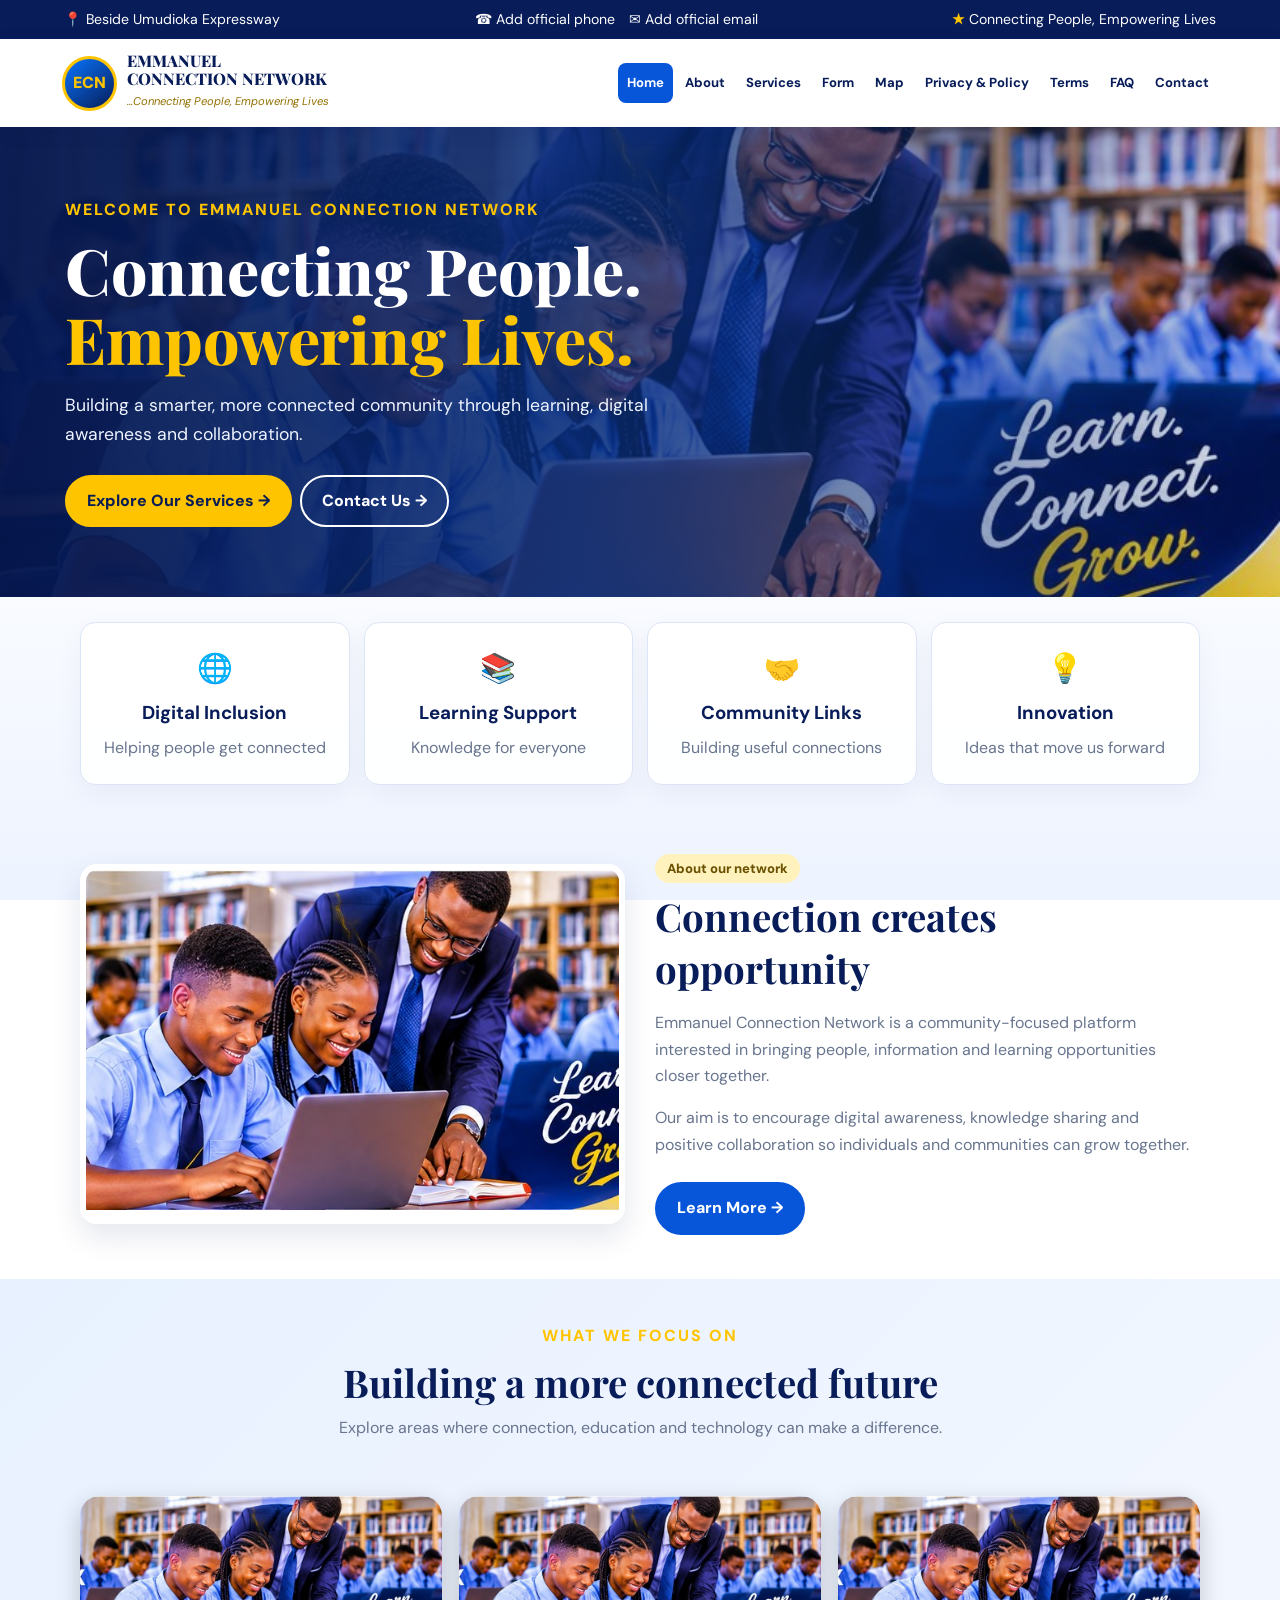
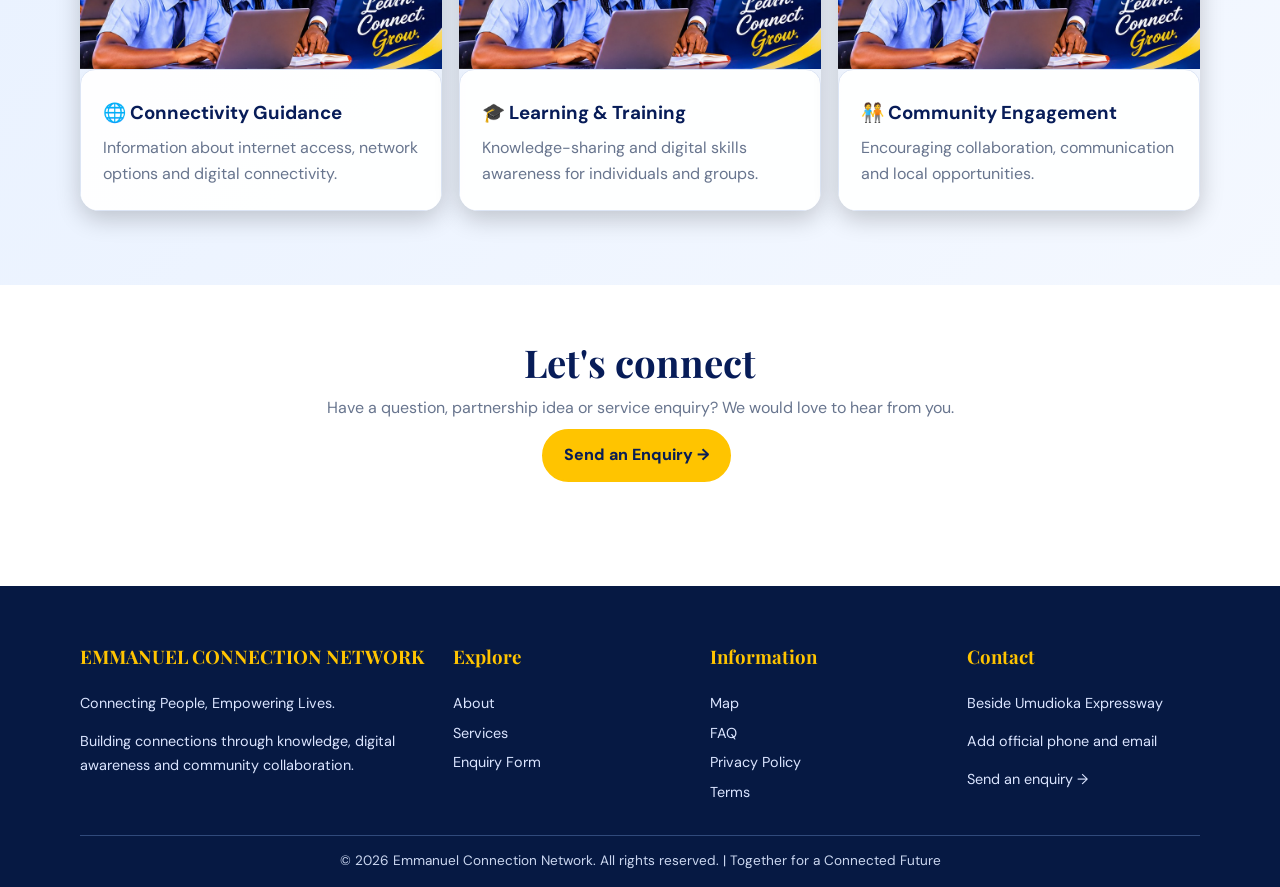
<file: index.html>
<!doctype html><html lang="en"><head><meta charset="utf-8"><meta name="viewport" content="width=device-width,initial-scale=1"><meta name="description" content="Emmanuel Connection Network — Connecting People, Empowering Lives."><title>Home | Emmanuel Connection Network</title><link rel="stylesheet" href="css/style.css"></head>
<!-- ECN PRELOADER -->
<div id="ecnPreloader" class="ecn-preloader" role="status" aria-live="polite">
    <div class="ecn-loader-inner">

        <div class="ecn-loader-logo">ECN</div>

        <div class="ecn-loader-title">
            EMMANUEL CONNECTION NETWORK
        </div>

        <div class="ecn-loader-tagline">
            Connecting People, Empowering Lives.
        </div>

        <div class="ecn-loader-bar">
            <span></span>
        </div>

        <div class="ecn-loader-caption">
            Loading your connection...
        </div>

    </div>
</div>
<body

data-page="index.html"><div id="header"></div><main><section class="hero"><div class="hero-in"><div class="eyebrow">Welcome to Emmanuel Connection Network</div><h1>Connecting People.<br><em>Empowering Lives.</em></h1><p>Building a smarter, more connected community through learning, digital awareness and collaboration.</p><a class="btn" href="services.html">Explore Our Services →</a><a class="btn outline" href="contact.html">Contact Us →</a></div></section><div class="wrap features"><div class="feature"><div class="ico">🌐</div><h3>Digital Inclusion</h3><p>Helping people get connected</p></div><div class="feature"><div class="ico">📚</div><h3>Learning Support</h3><p>Knowledge for everyone</p></div><div class="feature"><div class="ico">🤝</div><h3>Community Links</h3><p>Building useful connections</p></div><div class="feature"><div class="ico">💡</div><h3>Innovation</h3><p>Ideas that move us forward</p></div></div><section class="section"><div class="wrap two"><div class="photo"><img src="assets/learning-and-connectivity.jpg" alt="Learners studying together with a mentor and digital tools"></div><div class="copy"><span class="tag">About our network</span><h2>Connection creates opportunity</h2><p>Emmanuel Connection Network is a community-focused platform interested in bringing people, information and learning opportunities closer together.</p><p>Our aim is to encourage digital awareness, knowledge sharing and positive collaboration so individuals and communities can grow together.</p><a class="btn blue" href="about.html">Learn More →</a></div></div></section><section class="section tint"><div class="wrap"><div class="heading"><div class="eyebrow">What we focus on</div><h2>Building a more connected future</h2><p>Explore areas where connection, education and technology can make a difference.</p></div><div class="cards"><div class="focus-banner">
    <img src="assets/learning-and-connectivity.jpg"
         alt="Emmanuel Connection Network promoting connectivity, learning and community"><div class="card"><h3>🌐 Connectivity Guidance</h3><p>Information about internet access, network options and digital connectivity.</p></div></div><div class="focus-banner">
    <img src="assets/learning-and-connectivity.jpg"
         alt="Emmanuel Connection Network promoting connectivity, learning and community"><div class="card"><h3>🎓 Learning & Training</h3><p>Knowledge-sharing and digital skills awareness for individuals and groups.</p></div></div>
         <div class="focus-banner">
    <img src="assets/learning-and-connectivity.jpg"
         alt="Emmanuel Connection Network promoting connectivity, learning and community">
<div class="card"><h3>🧑‍🤝‍🧑 Community Engagement</h3><p>Encouraging collaboration, communication and local opportunities.</p></div></div></div></section><section class="section"><div class="wrap heading"><h2>Let's connect</h2><p>Have a question, partnership idea or service enquiry? We would love to hear from you.</p><a class="btn" href="form.html">Send an Enquiry →</a></div></section></main><div id="footer"></div><script src="js/main.js"></script></body></html>
</file>
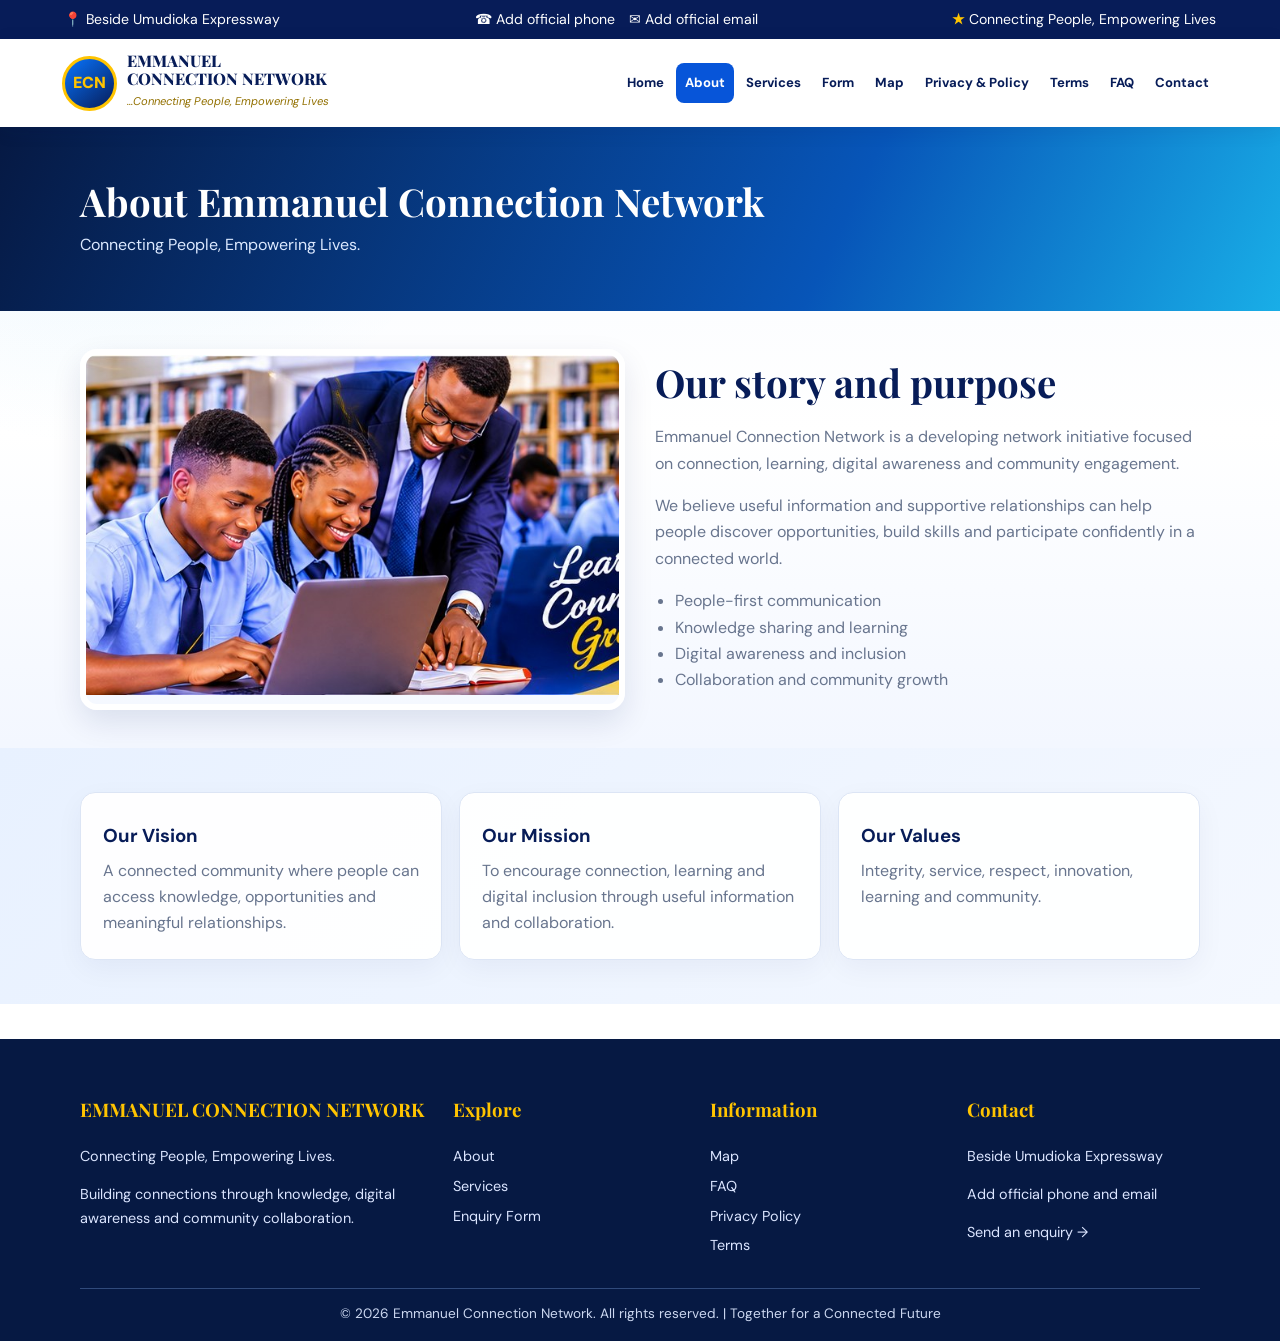
<file: about.html>
<!doctype html><html lang="en"><head><meta charset="utf-8"><meta name="viewport" content="width=device-width,initial-scale=1"><meta name="description" content="Emmanuel Connection Network — Connecting People, Empowering Lives."><title>About | Emmanuel Connection Network</title><link rel="stylesheet" href="css/style.css"></head><body data-page="about.html"><div id="header"></div><main><div class="pagehead"><div class="wrap"><h1>About Emmanuel Connection Network</h1><p>Connecting People, Empowering Lives.</p></div></div><section class="content"><div class="wrap two"><div class="photo"><img src="assets/learning-and-connectivity.jpg" alt="People learning together using digital tools"></div><div class="copy"><h2>Our story and purpose</h2><p>Emmanuel Connection Network is a developing network initiative focused on connection, learning, digital awareness and community engagement.</p><p>We believe useful information and supportive relationships can help people discover opportunities, build skills and participate confidently in a connected world.</p><ul class="checks"><li>People-first communication</li><li>Knowledge sharing and learning</li><li>Digital awareness and inclusion</li><li>Collaboration and community growth</li></ul></div></div></section><section class="section tint"><div class="wrap cards"><div class="card"><h3>Our Vision</h3><p>A connected community where people can access knowledge, opportunities and meaningful relationships.</p></div><div class="card"><h3>Our Mission</h3><p>To encourage connection, learning and digital inclusion through useful information and collaboration.</p></div><div class="card"><h3>Our Values</h3><p>Integrity, service, respect, innovation, learning and community.</p></div></div></section></main><div id="footer"></div><script src="js/main.js"></script></body></html>
</file>
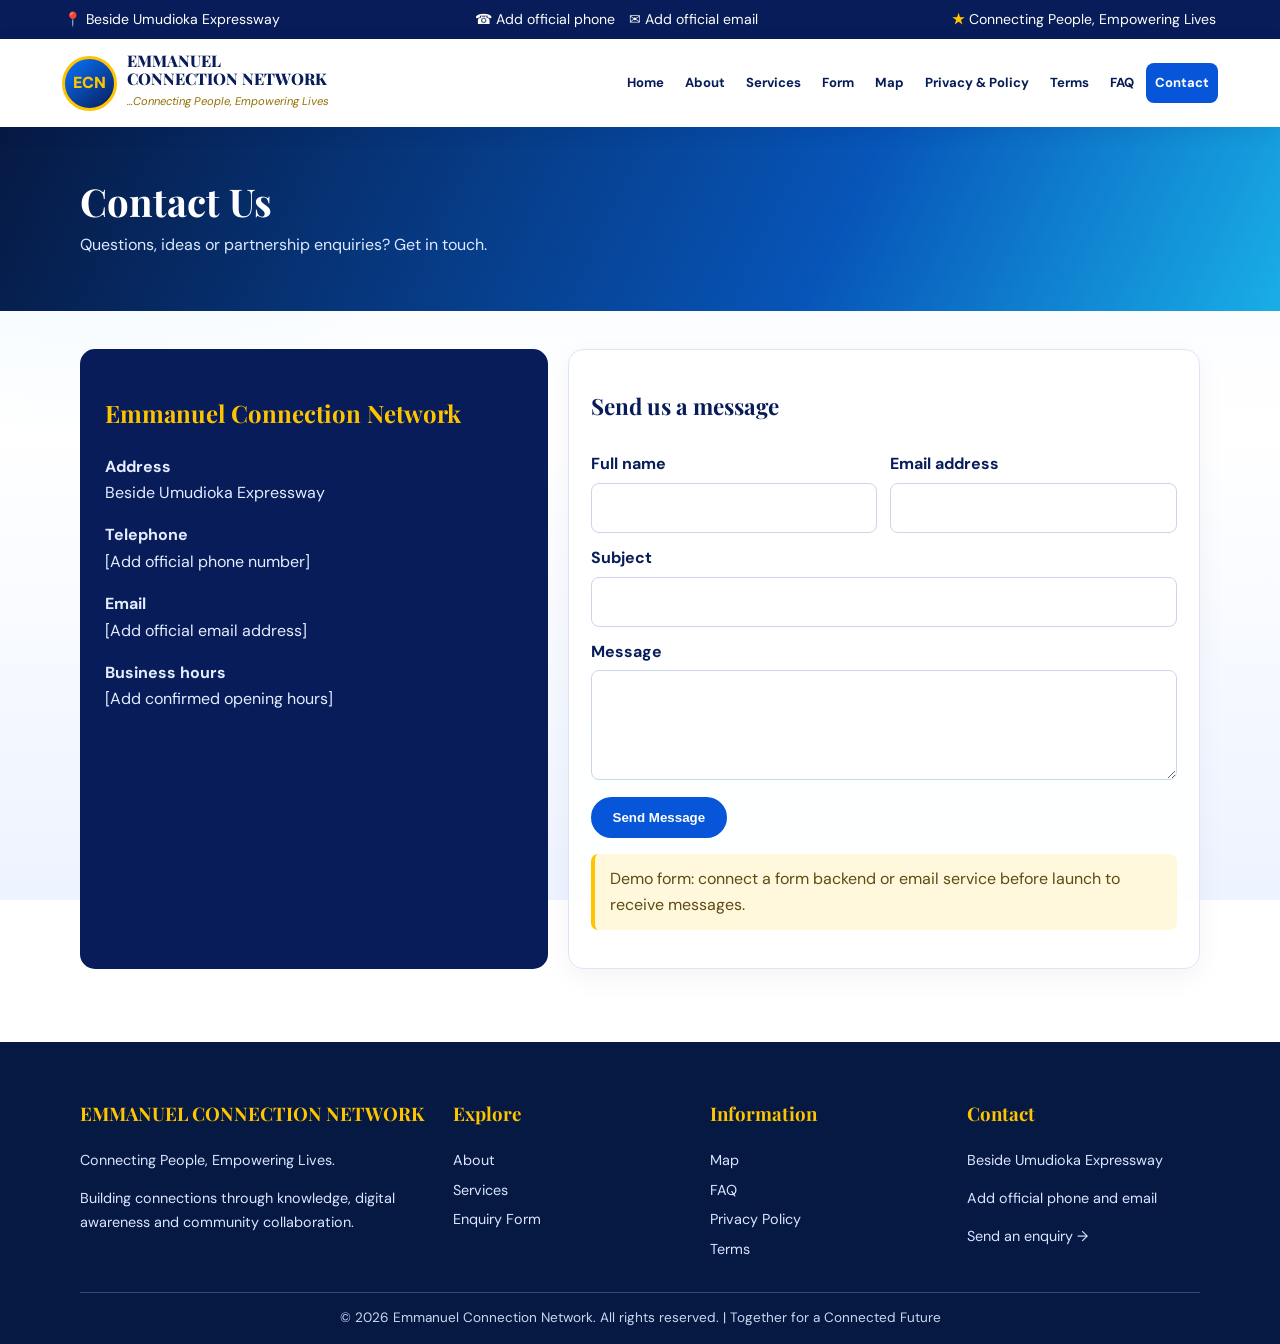
<file: contact.html>
<!doctype html><html lang="en"><head><meta charset="utf-8"><meta name="viewport" content="width=device-width,initial-scale=1"><meta name="description" content="Emmanuel Connection Network — Connecting People, Empowering Lives."><title>Contact | Emmanuel Connection Network</title><link rel="stylesheet" href="css/style.css"></head><body data-page="contact.html"><div id="header"></div><main><div class="pagehead"><div class="wrap"><h1>Contact Us</h1><p>Questions, ideas or partnership enquiries? Get in touch.</p></div></div><section class="content"><div class="wrap contactgrid"><div class="dark"><h2>Emmanuel Connection Network</h2><p><b>Address</b><br>Beside Umudioka Expressway</p><p><b>Telephone</b><br>[Add official phone number]</p><p><b>Email</b><br>[Add official email address]</p><p><b>Business hours</b><br>[Add confirmed opening hours]</p></div><form class="panel demoform"><h2>Send us a message</h2><div class="formrow"><div><label>Full name</label><input name="name" required></div><div><label>Email address</label><input name="email" type="email" required></div></div><label>Subject</label><input name="subject" required><label>Message</label><textarea name="message" required></textarea><button class="btn blue">Send Message</button><p class="feedback" aria-live="polite"></p><p class="notice">Demo form: connect a form backend or email service before launch to receive messages.</p></form></div></section></main><div id="footer"></div><script src="js/main.js"></script></body></html>
</file>
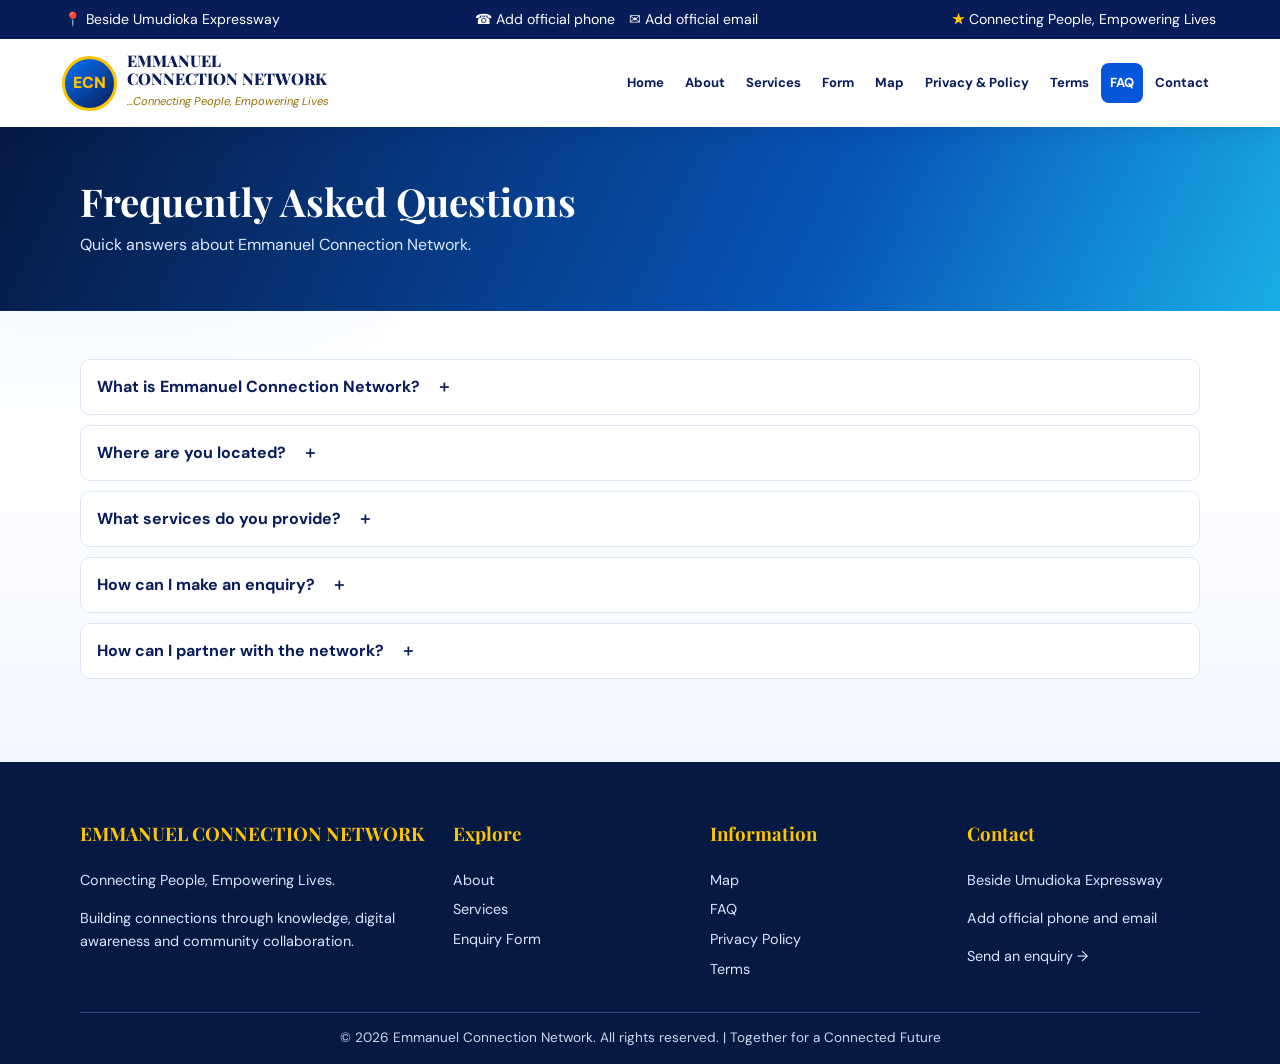
<file: faq.html>
<!doctype html><html lang="en"><head><meta charset="utf-8"><meta name="viewport" content="width=device-width,initial-scale=1"><meta name="description" content="Emmanuel Connection Network — Connecting People, Empowering Lives."><title>FAQ | Emmanuel Connection Network</title><link rel="stylesheet" href="css/style.css"></head><body data-page="faq.html"><div id="header"></div><main><div class="pagehead"><div class="wrap"><h1>Frequently Asked Questions</h1><p>Quick answers about Emmanuel Connection Network.</p></div></div><section class="content"><div class="wrap"><div class="faq"><button class="question">What is Emmanuel Connection Network?　＋</button><div class="answer">It is a network initiative focused on connection, learning, digital awareness and community engagement.</div></div><div class="faq"><button class="question">Where are you located?　＋</button><div class="answer">The address supplied is beside Umudioka Expressway. Confirm the exact town and directions before visiting.</div></div><div class="faq"><button class="question">What services do you provide?　＋</button><div class="answer">The website describes connectivity information, digital learning awareness, community networking and information sharing. Confirm actual service availability with the network.</div></div><div class="faq"><button class="question">How can I make an enquiry?　＋</button><div class="answer">Use the Enquiry Form or Contact page. The demo forms need a secure backend to deliver submissions.</div></div><div class="faq"><button class="question">How can I partner with the network?　＋</button><div class="answer">Send a message through the Contact page and describe your organisation or proposed collaboration.</div></div></div></section></main><div id="footer"></div><script src="js/main.js"></script></body></html>
</file>
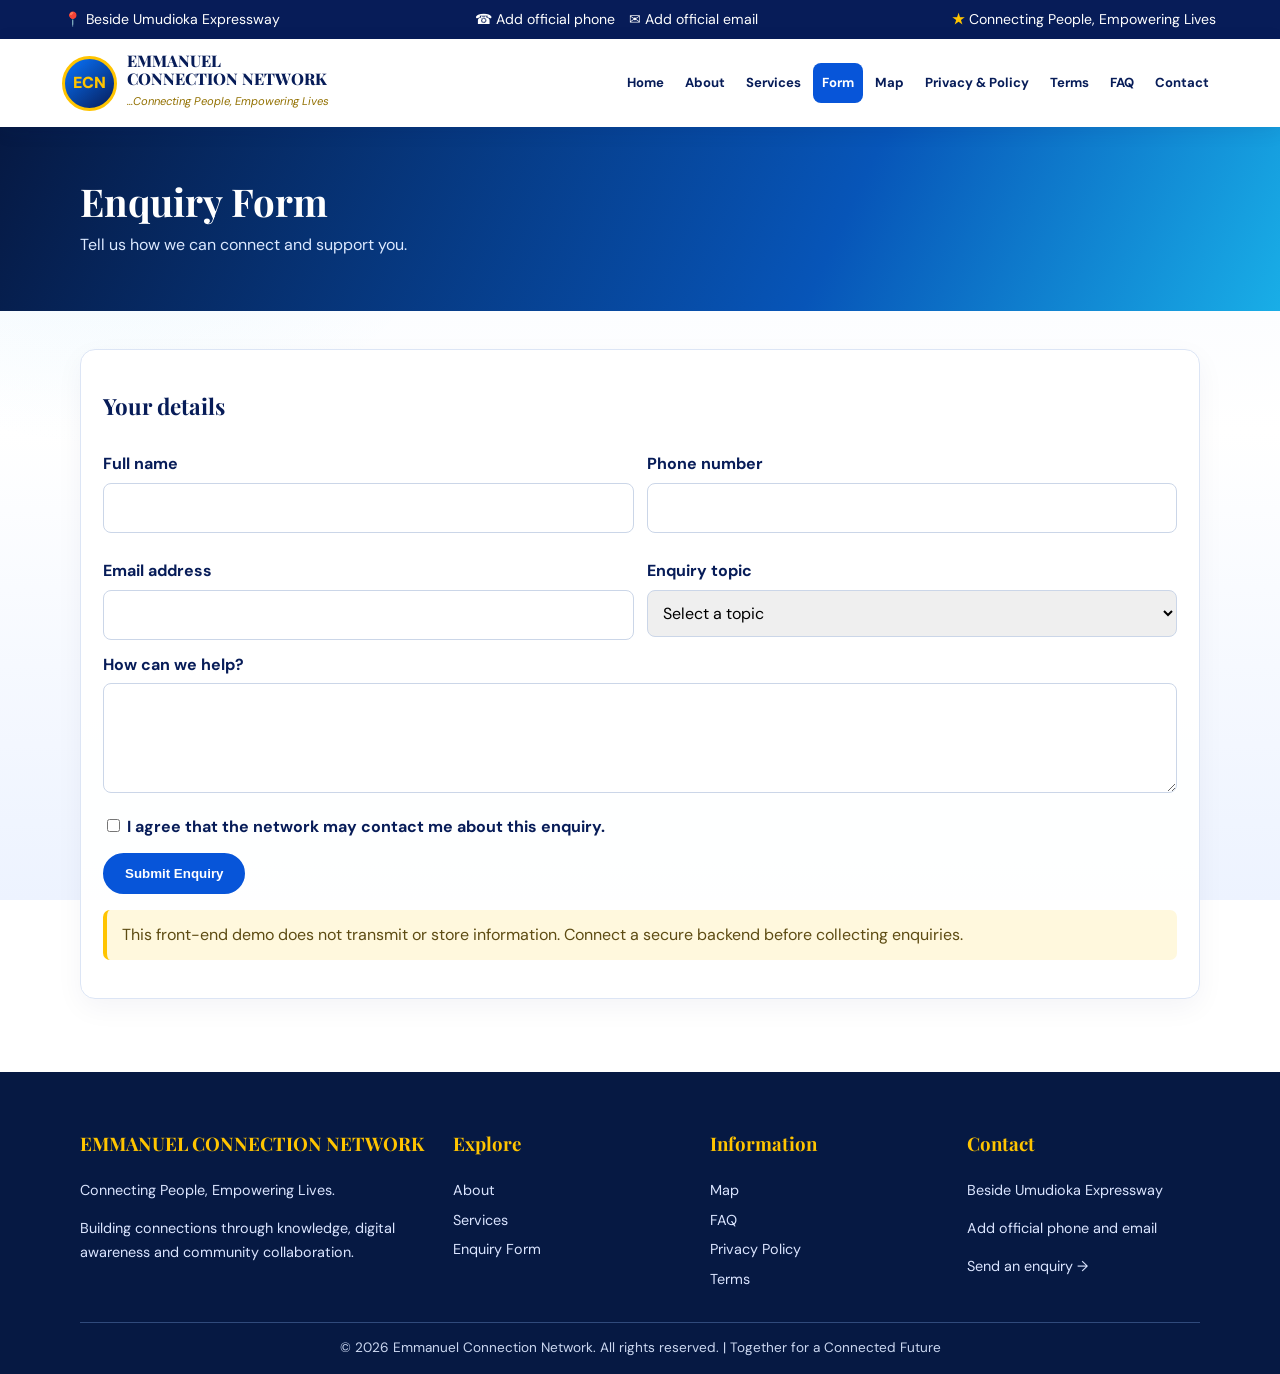
<file: form.html>
<!doctype html><html lang="en"><head><meta charset="utf-8"><meta name="viewport" content="width=device-width,initial-scale=1"><meta name="description" content="Emmanuel Connection Network — Connecting People, Empowering Lives."><title>Enquiry Form | Emmanuel Connection Network</title><link rel="stylesheet" href="css/style.css"></head><body data-page="form.html"><div id="header"></div><main><div class="pagehead"><div class="wrap"><h1>Enquiry Form</h1><p>Tell us how we can connect and support you.</p></div></div><section class="content"><div class="wrap"><form class="panel demoform"><h2>Your details</h2><div class="formrow"><div><label>Full name</label><input name="name" required></div><div><label>Phone number</label><input name="phone" type="tel" required></div><div><label>Email address</label><input name="email" type="email" required></div><div><label>Enquiry topic</label><select name="topic" required><option value="">Select a topic</option><option>Connectivity information</option><option>Digital skills and learning</option><option>Community partnership</option><option>General enquiry</option></select></div></div><label>How can we help?</label><textarea name="details" required></textarea><label><input type="checkbox" required style="width:auto"> I agree that the network may contact me about this enquiry.</label><button class="btn blue">Submit Enquiry</button><p class="feedback" aria-live="polite"></p><p class="notice">This front-end demo does not transmit or store information. Connect a secure backend before collecting enquiries.</p></form></div></section></main><div id="footer"></div><script src="js/main.js"></script></body></html>
</file>
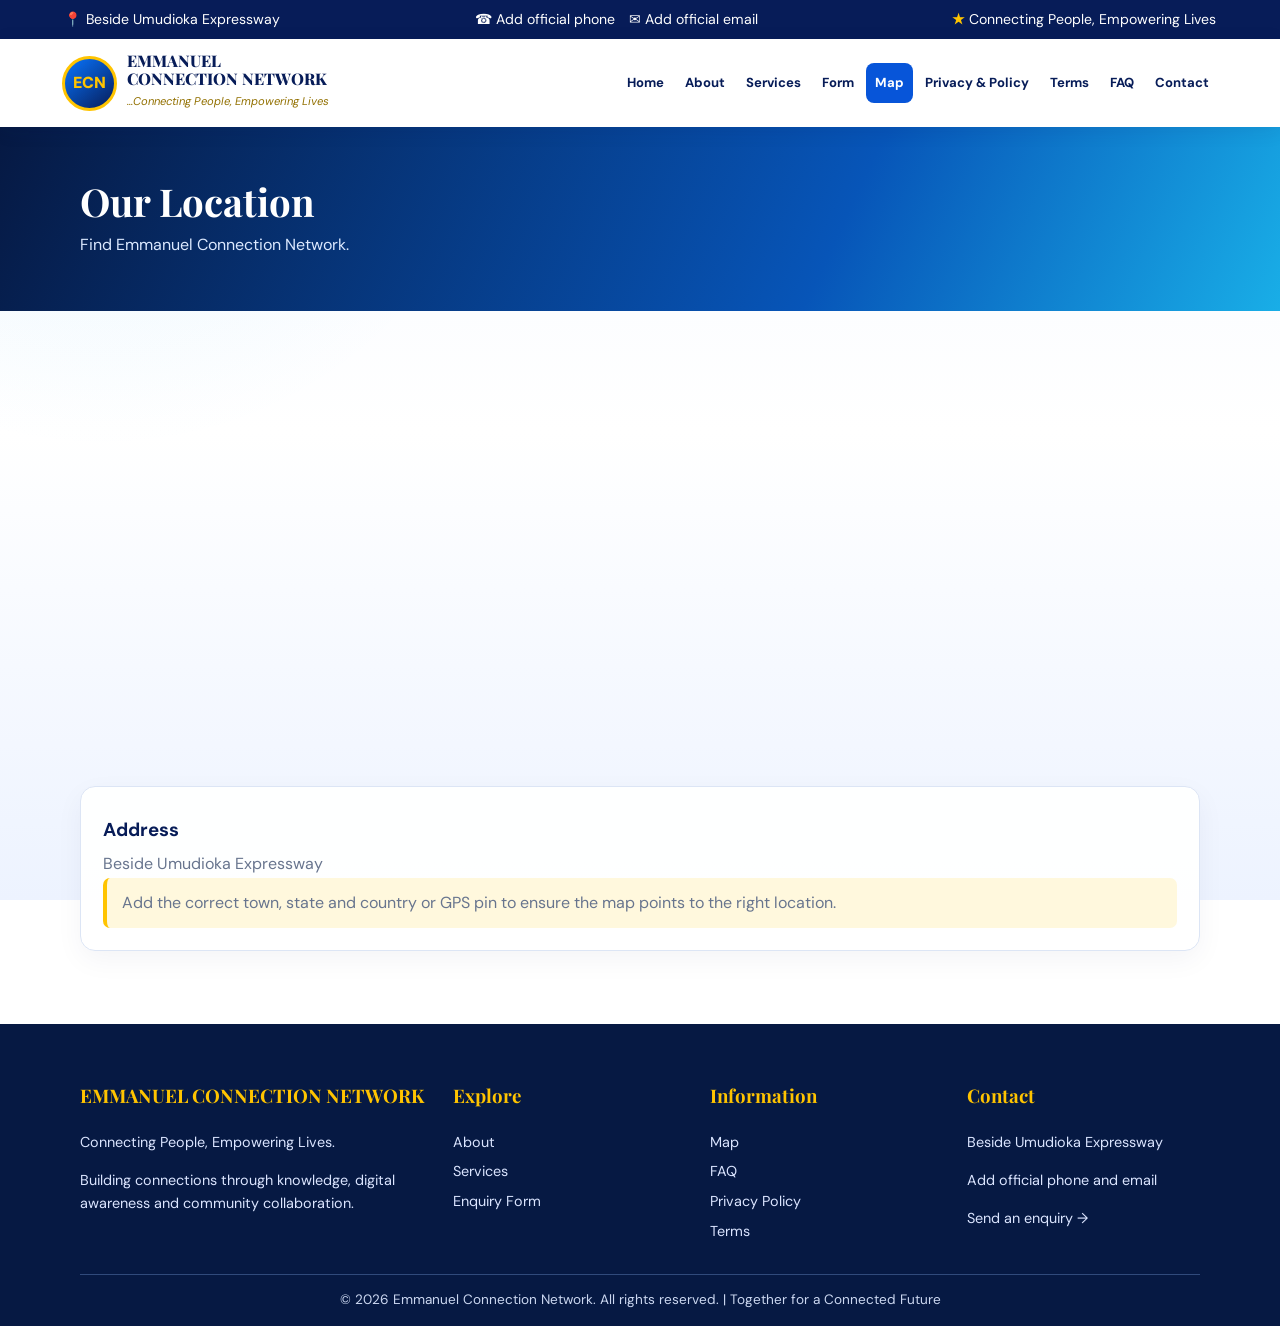
<file: map.html>
<!doctype html><html lang="en"><head><meta charset="utf-8"><meta name="viewport" content="width=device-width,initial-scale=1"><meta name="description" content="Emmanuel Connection Network — Connecting People, Empowering Lives."><title>Map | Emmanuel Connection Network</title><link rel="stylesheet" href="css/style.css"></head><body data-page="map.html"><div id="header"></div><main><div class="pagehead"><div class="wrap"><h1>Our Location</h1><p>Find Emmanuel Connection Network.</p></div></div><section class="content"><div class="wrap"><iframe class="map" title="Map search for Umudioka Expressway" loading="lazy" src="https://www.google.com/maps?q=Umudioka%20Expressway%2C%20Nigeria&output=embed"></iframe><div class="card" style="margin-top:18px"><h3>Address</h3><p>Beside Umudioka Expressway</p><p class="notice">Add the correct town, state and country or GPS pin to ensure the map points to the right location.</p></div></div></section></main><div id="footer"></div><script src="js/main.js"></script></body></html>
</file>
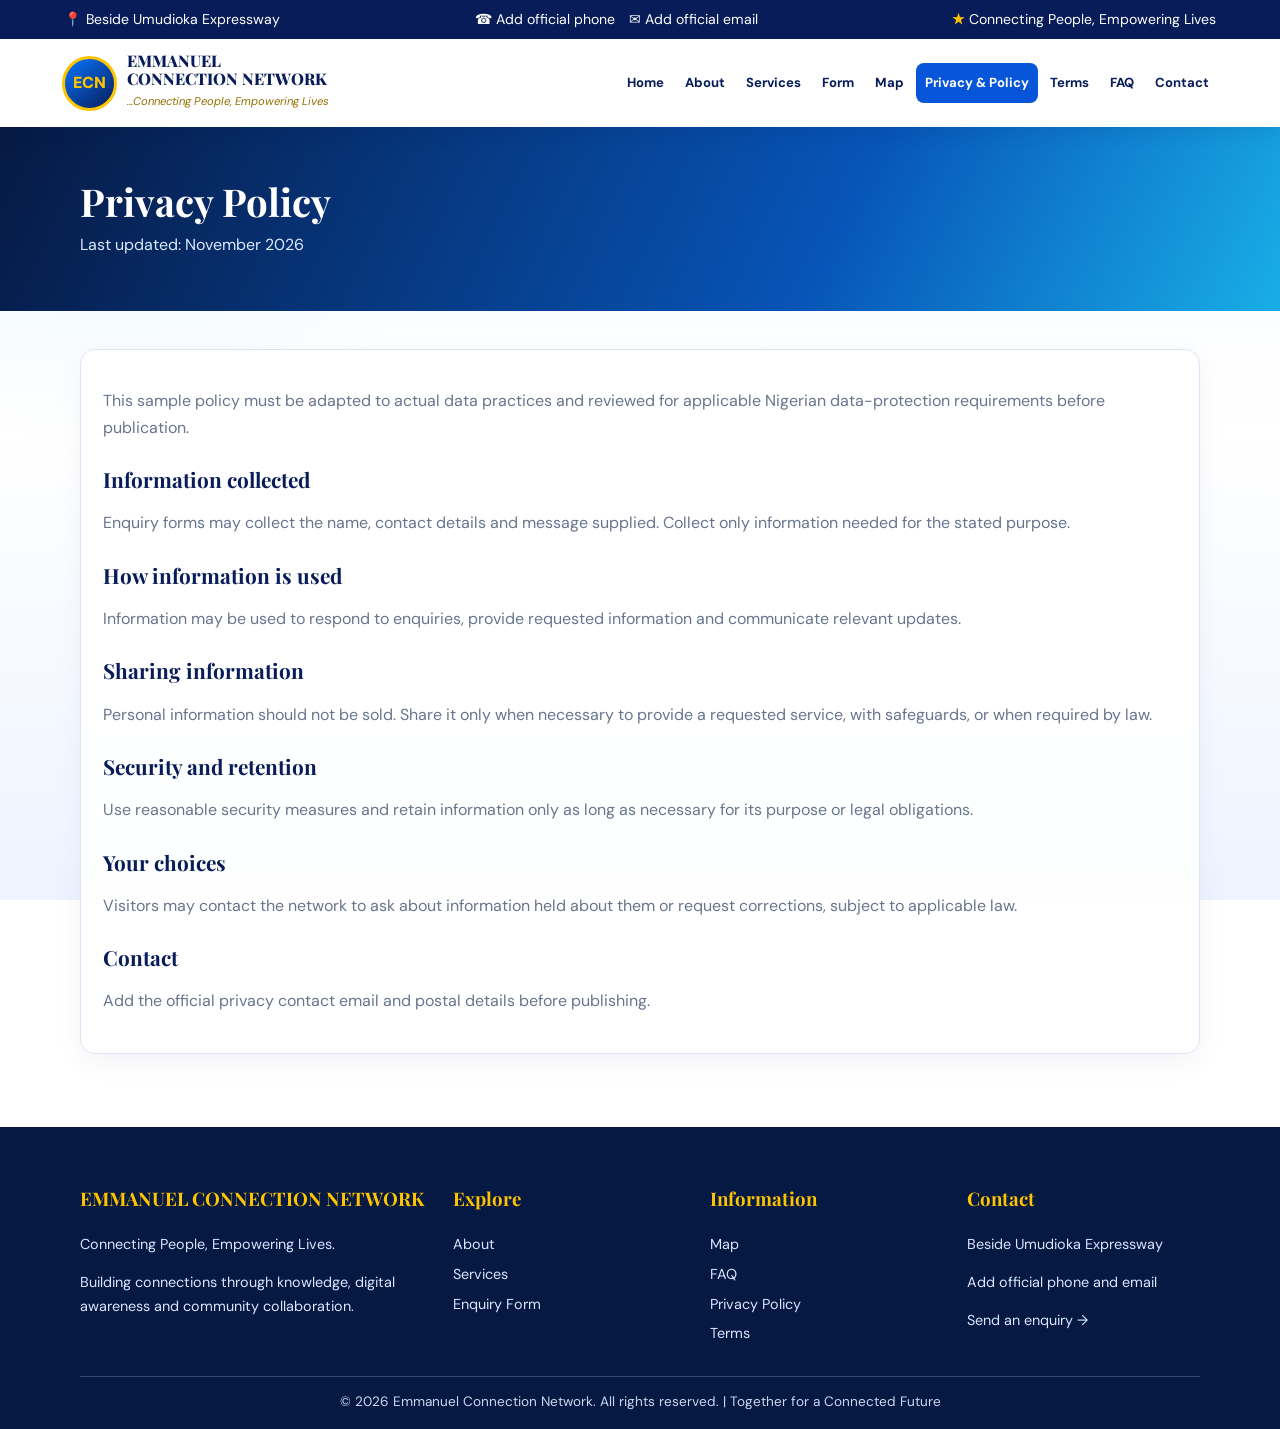
<file: privacy.html>
<!doctype html><html lang="en"><head><meta charset="utf-8"><meta name="viewport" content="width=device-width,initial-scale=1"><meta name="description" content="Emmanuel Connection Network — Connecting People, Empowering Lives."><title>Privacy & Policy | Emmanuel Connection Network</title><link rel="stylesheet" href="css/style.css"></head><body data-page="privacy.html"><div id="header"></div><main><div class="pagehead"><div class="wrap"><h1>Privacy Policy</h1><p>Last updated: November 2026</p></div></div><section class="content"><div class="wrap panel legal"><p>This sample policy must be adapted to actual data practices and reviewed for applicable Nigerian data-protection requirements before publication.</p><h2>Information collected</h2><p>Enquiry forms may collect the name, contact details and message supplied. Collect only information needed for the stated purpose.</p><h2>How information is used</h2><p>Information may be used to respond to enquiries, provide requested information and communicate relevant updates.</p><h2>Sharing information</h2><p>Personal information should not be sold. Share it only when necessary to provide a requested service, with safeguards, or when required by law.</p><h2>Security and retention</h2><p>Use reasonable security measures and retain information only as long as necessary for its purpose or legal obligations.</p><h2>Your choices</h2><p>Visitors may contact the network to ask about information held about them or request corrections, subject to applicable law.</p><h2>Contact</h2><p>Add the official privacy contact email and postal details before publishing.</p></div></section></main><div id="footer"></div><script src="js/main.js"></script></body></html>
</file>
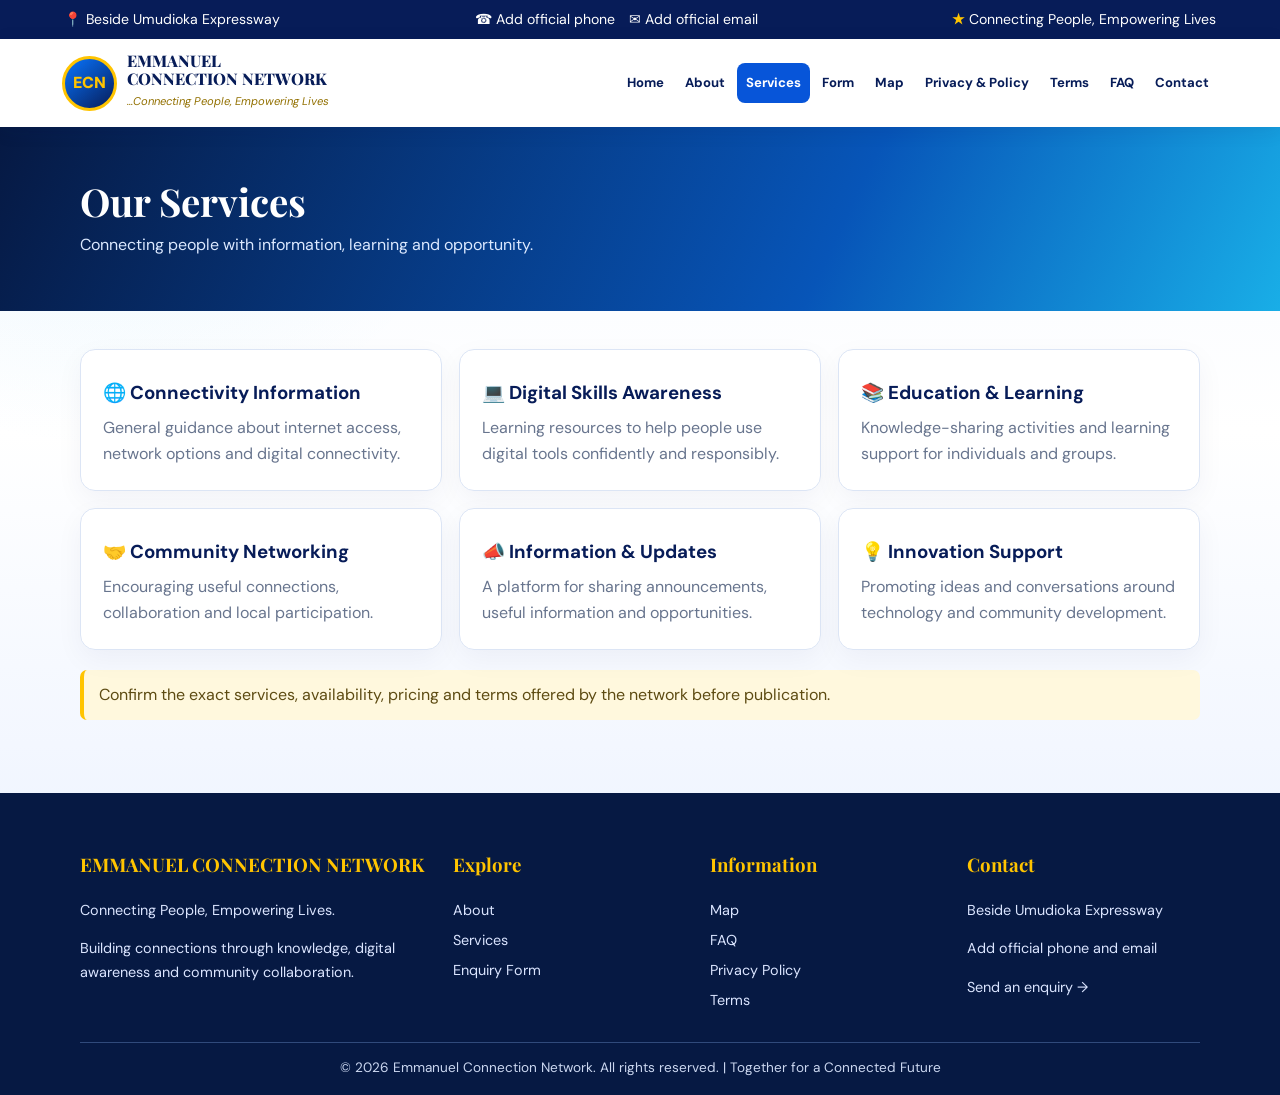
<file: services.html>
<!doctype html><html lang="en"><head><meta charset="utf-8"><meta name="viewport" content="width=device-width,initial-scale=1"><meta name="description" content="Emmanuel Connection Network — Connecting People, Empowering Lives."><title>Services | Emmanuel Connection Network</title><link rel="stylesheet" href="css/style.css"></head><body data-page="services.html"><div id="header"></div><main><div class="pagehead"><div class="wrap"><h1>Our Services</h1><p>Connecting people with information, learning and opportunity.</p></div></div><section class="content"><div class="wrap cards"><div class="card"><h3>🌐 Connectivity Information</h3><p>General guidance about internet access, network options and digital connectivity.</p></div><div class="card"><h3>💻 Digital Skills Awareness</h3><p>Learning resources to help people use digital tools confidently and responsibly.</p></div><div class="card"><h3>📚 Education & Learning</h3><p>Knowledge-sharing activities and learning support for individuals and groups.</p></div><div class="card"><h3>🤝 Community Networking</h3><p>Encouraging useful connections, collaboration and local participation.</p></div><div class="card"><h3>📣 Information & Updates</h3><p>A platform for sharing announcements, useful information and opportunities.</p></div><div class="card"><h3>💡 Innovation Support</h3><p>Promoting ideas and conversations around technology and community development.</p></div></div><div class="wrap notice" style="margin-top:20px">Confirm the exact services, availability, pricing and terms offered by the network before publication.</div></section></main><div id="footer"></div><script src="js/main.js"></script></body></html>
</file>
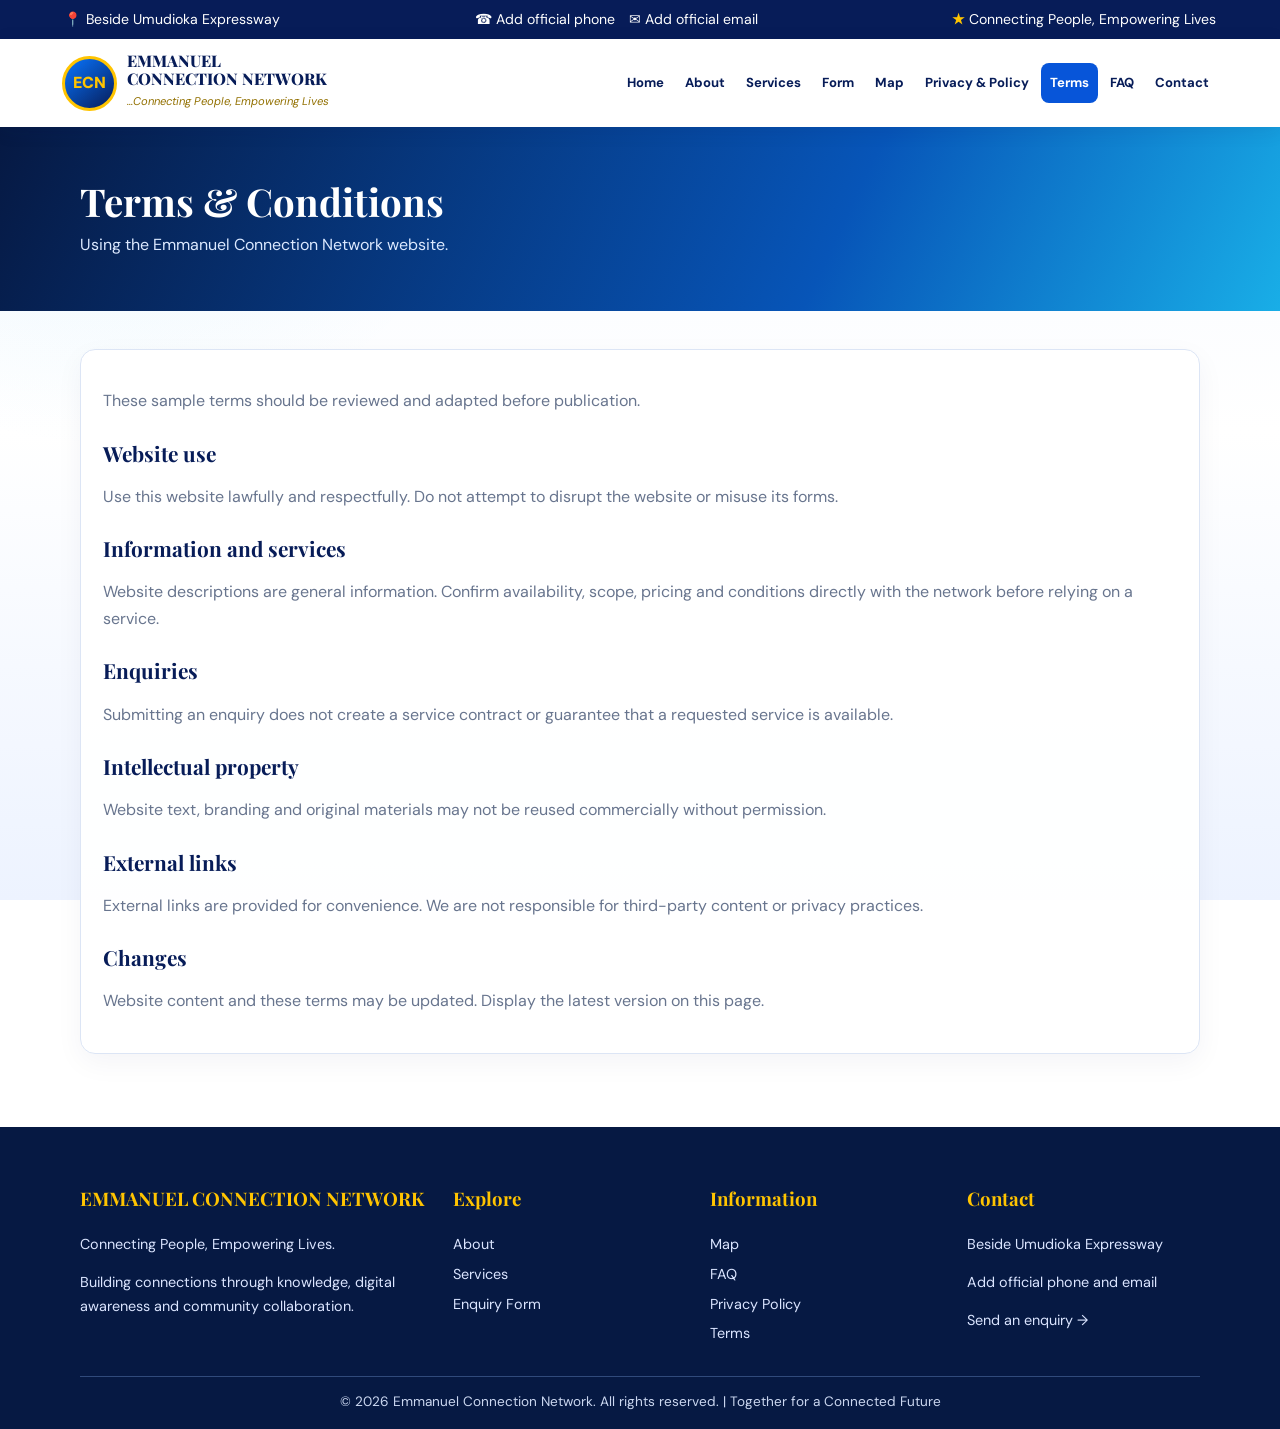
<file: terms.html>
<!doctype html><html lang="en"><head><meta charset="utf-8"><meta name="viewport" content="width=device-width,initial-scale=1"><meta name="description" content="Emmanuel Connection Network — Connecting People, Empowering Lives."><title>Terms & Conditions | Emmanuel Connection Network</title><link rel="stylesheet" href="css/style.css"></head><body data-page="terms.html"><div id="header"></div><main><div class="pagehead"><div class="wrap"><h1>Terms & Conditions</h1><p>Using the Emmanuel Connection Network website.</p></div></div><section class="content"><div class="wrap panel legal"><p>These sample terms should be reviewed and adapted before publication.</p><h2>Website use</h2><p>Use this website lawfully and respectfully. Do not attempt to disrupt the website or misuse its forms.</p><h2>Information and services</h2><p>Website descriptions are general information. Confirm availability, scope, pricing and conditions directly with the network before relying on a service.</p><h2>Enquiries</h2><p>Submitting an enquiry does not create a service contract or guarantee that a requested service is available.</p><h2>Intellectual property</h2><p>Website text, branding and original materials may not be reused commercially without permission.</p><h2>External links</h2><p>External links are provided for convenience. We are not responsible for third-party content or privacy practices.</p><h2>Changes</h2><p>Website content and these terms may be updated. Display the latest version on this page.</p></div></section></main><div id="footer"></div><script src="js/main.js"></script></body></html>
</file>
<file: css/style.css>
@import url('https://fonts.googleapis.com/css2?family=DM+Sans:wght@400;600;700;800&family=Playfair+Display:wght@600;700;800&display=swap');
:root{--n:#071c58;--b:#0755d9;--g:#ffc400;--ink:#17264a;--muted:#68758e;--line:#dce5f5}*{box-sizing:border-box}body{margin:0;background:#f8faff;color:var(--ink);font:16px 'DM Sans',sans-serif;line-height:1.65}a{text-decoration:none;color:inherit}.top{background:var(--n);color:white;padding:8px 5%;display:flex;justify-content:space-between;gap:10px;flex-wrap:wrap;font-size:.88rem}.top b{color:var(--g)}header{background:white;position:sticky;top:0;z-index:8;box-shadow:0 4px 18px #071c5818}.nav{max-width:1200px;margin:auto;padding:13px 22px;display:flex;align-items:center;justify-content:space-between;gap:18px}.brand{display:flex;align-items:center;gap:10px;color:var(--n)}.logo{width:55px;height:55px;border-radius:50%;display:grid;place-items:center;background:linear-gradient(140deg,#0875ff,var(--n));border:3px solid var(--g);color:var(--g);font-weight:900}.brand strong{font:800 1rem/1.1 'Playfair Display';display:block}.brand small{font-size:.7rem;color:#927000;font-style:italic}.links{display:flex;gap:3px;flex-wrap:wrap}.links a{font-size:.82rem;font-weight:700;padding:9px;border-radius:8px;color:var(--n)}.links a:hover,.links a.active{background:var(--b);color:white}.toggle{display:none;background:var(--n);color:white;border:0;border-radius:8px;padding:9px 12px}.hero{min-height:470px;display:flex;align-items:center;color:white;background:linear-gradient(90deg,#04164df5,#092d75d9 45%,#092d7520),url('../assets/learning-and-connectivity.jpg') center/cover}.hero-in{width:min(1150px,92%);margin:auto;padding:60px 0}.eyebrow{color:var(--g);font-weight:800;text-transform:uppercase;letter-spacing:2px}.hero h1{font:800 clamp(2.3rem,5vw,4.2rem)/1.08 'Playfair Display';max-width:700px;margin:12px 0}.hero h1 em{color:var(--g);font-style:normal}.hero p{max-width:590px;font-size:1.1rem;color:#eef4ff}.btn{display:inline-block;background:var(--g);color:#091d55;font-weight:800;padding:11px 20px;border-radius:99px;border:2px solid var(--g);margin:8px 8px 0 0;cursor:pointer}.btn.outline{background:transparent;color:white;border-color:white}.btn.blue{background:var(--b);border-color:var(--b);color:white}.wrap{width:min(1120px,92%);margin:auto}.features{display:grid;grid-template-columns:repeat(4,1fr);gap:14px;margin:25px auto}.feature,.card,.panel{background:white;border:1px solid var(--line);border-radius:15px;padding:22px;box-shadow:0 9px 28px #071c580c}.feature{text-align:center}.feature .ico{font-size:1.8rem}.feature h3,.card h3{color:var(--n);margin:6px 0}.feature p,.card p{color:var(--muted);margin:0}.section{padding:44px 0}.tint{background:#edf3ff}.heading{text-align:center;margin-bottom:25px}.heading h2,.copy h2,.pagehead h1{font:700 clamp(1.9rem,3vw,2.6rem) 'Playfair Display';color:var(--n);margin:7px 0}.heading p{max-width:690px;margin:auto;color:var(--muted)}.two{display:grid;grid-template-columns:1fr 1fr;gap:30px;align-items:center}.photo{overflow:hidden;border:6px solid white;border-radius:17px;box-shadow:0 12px 30px #071c581c}.photo img{width:100%;height:340px;object-fit:cover}.copy p{color:var(--muted)}.cards{display:grid;grid-template-columns:repeat(3,1fr);gap:17px}.pagehead{background:linear-gradient(110deg,var(--n),#0755b8);color:white;padding:48px 0}.pagehead h1{color:white;margin:0}.pagehead p{margin:5px 0;color:#dce9ff}.content{padding:38px 0}.tag{display:inline-block;background:#fff2bd;color:#6b5100;border-radius:99px;padding:4px 12px;font-size:.82rem;font-weight:800}.checks{padding-left:20px;color:var(--muted)}.contactgrid{display:grid;grid-template-columns:.85fr 1.15fr;gap:20px}.dark{background:var(--n);color:white;border-radius:15px;padding:25px}.dark h2{color:var(--g);font-family:'Playfair Display'}.dark p{color:#e4edff}.panel h2{font:700 1.4rem 'Playfair Display';color:var(--n)}.formrow{display:grid;grid-template-columns:1fr 1fr;gap:13px}label{display:block;margin:12px 0 5px;color:var(--n);font-weight:700}input,select,textarea{width:100%;padding:11px;border:1px solid #cbd6e8;border-radius:8px;font:inherit}textarea{min-height:110px}input:focus,select:focus,textarea:focus{outline:3px solid #ffe58b}.notice{background:#fff8dd;border-left:4px solid var(--g);padding:12px 15px;border-radius:7px;color:#5d4b12}.map{width:100%;height:410px;border:0;border-radius:15px}.faq{background:white;border:1px solid var(--line);border-radius:10px;margin:10px 0;overflow:hidden}.question{width:100%;text-align:left;border:0;background:white;padding:16px;font:700 1rem 'DM Sans';color:var(--n);cursor:pointer}.answer{display:none;padding:0 16px 16px;color:var(--muted)}.faq.open .answer{display:block}.legal h2{font:700 1.3rem 'Playfair Display';color:var(--n);margin-top:24px}.legal p{color:var(--muted)}footer{background:#061943;color:white;margin-top:35px;padding:38px 0 15px}.foot{display:grid;grid-template-columns:1.5fr 1fr 1fr 1fr;gap:24px}.foot h3{color:var(--g);font-family:'Playfair Display'}.foot p,.foot a{color:#dbe5ff;font-size:.9rem}.foot a{display:block;margin:6px 0}.copyr{border-top:1px solid #304a7b;text-align:center;margin-top:24px;padding-top:14px;color:#cbd7f0;font-size:.85rem}@media(max-width:920px){.nav{flex-wrap:wrap}.toggle{display:block}.links{display:none;width:100%;flex-direction:column}.links.open{display:flex}.links a{padding:11px}.features{grid-template-columns:repeat(2,1fr)}.cards{grid-template-columns:repeat(2,1fr)}.foot{grid-template-columns:repeat(2,1fr)}}@media(max-width:640px){.hero{min-height:410px}.features,.cards,.two,.contactgrid,.formrow,.foot{grid-template-columns:1fr}.photo img{height:250px}.pagehead h1{font-size:2rem}.brand strong{font-size:.9rem}}
/* Consistent site-wide page backgrounds */
body {
  background:
    radial-gradient(circle at 8% 4%, rgba(25,185,239,.08), transparent 26rem),
    linear-gradient(180deg, #f4f8ff 0%, #ffffff 48%, #edf3ff 100%);
  background-attachment: fixed;
}
.focus-banner {
    width: 100%;
    margin: 30px auto;
    overflow: hidden;
    border-radius: 20px;
    box-shadow: 0 8px 25px rgba(0, 0, 0, 0.2);
}

.focus-banner img {
    display: block;
    width: 100%;
    height: auto;
    object-fit: cover;
}

@media (max-width: 768px) {
    .focus-banner {
        border-radius: 12px;
        margin: 20px auto;
    }

}
main { min-height: 60vh; }
.content { background: transparent; }
.section { background-color: transparent; }
.section.tint { background: linear-gradient(135deg, #e8f1ff 0%, #f4f8ff 100%); }
.panel, .card, .feature { background-color: rgba(255,255,255,.96); }
.pagehead { background: linear-gradient(115deg, #061943 0%, #0755b8 65%, #19aee7 100%); }

/* ECN PRELOADER */

.ecn-preloader {
    position: fixed;
    inset: 0;
    z-index: 99999;
    display: grid;
    place-items: center;

    background: radial-gradient(
        circle at 50% 35%,
        #123f86,
        #071b4d 58%,
        #041333
    );

    opacity: 1;
    visibility: visible;
    transition: opacity .5s ease,
                visibility .5s ease;
}

.ecn-preloader.ecn-loaded {
    opacity: 0;
    visibility: hidden;
    pointer-events: none;
}

.ecn-loader-inner {
    width: min(88%, 360px);
    text-align: center;
    color: white;
    font-family: Arial, sans-serif;
}

/* ECN LOGO */

.ecn-loader-logo {
    width: 82px;
    height: 82px;
    margin: 0 auto 18px;

    display: grid;
    place-items: center;

    border-radius: 25px;

    background: linear-gradient(
        135deg,
        #ffe36a,
        #ffc928
    );

    color: #071b4d;
    font-size: 27px;
    font-weight: 900;

    box-shadow: 0 0 0 9px #ffc92820;

    animation: ecnPulse 1.35s ease-in-out infinite;
}

/* BRAND NAME */

.ecn-loader-title {
    font-size: 15px;
    font-weight: 800;
    letter-spacing: 1.4px;
}

.ecn-loader-tagline {
    margin-top: 7px;
    color: #c9e9ff;
    font-size: 12px;
}

/* LOADING BAR */

.ecn-loader-bar {
    height: 5px;
    margin: 27px 0 12px;
    overflow: hidden;
    border-radius: 20px;
    background: #ffffff33;
}

.ecn-loader-bar span {
    display: block;
    width: 38%;
    height: 100%;
    border-radius: 20px;

    background: linear-gradient(
        90deg,
        #ffc928,
        #fff1a8
    );

    animation: ecnSlide 1.15s ease-in-out infinite;
}

.ecn-loader-caption {
    color: #9fc7eb;
    font-size: 11px;
    letter-spacing: .5px;
}

/* ANIMATIONS */

@keyframes ecnSlide {
    0% {
        transform: translateX(-110%);
    }

    100% {
        transform: translateX(280%);
    }
}

@keyframes ecnPulse {
    0%, 100% {
        transform: scale(1);
    }

    50% {
        transform: scale(1.07);
    }
}

/* REDUCED MOTION */

@media (prefers-reduced-motion: reduce) {
    .ecn-loader-logo,
    .ecn-loader-bar span {
        animation: none;
    }

    .ecn-preloader {
        transition: none;
    }
}
</file>
